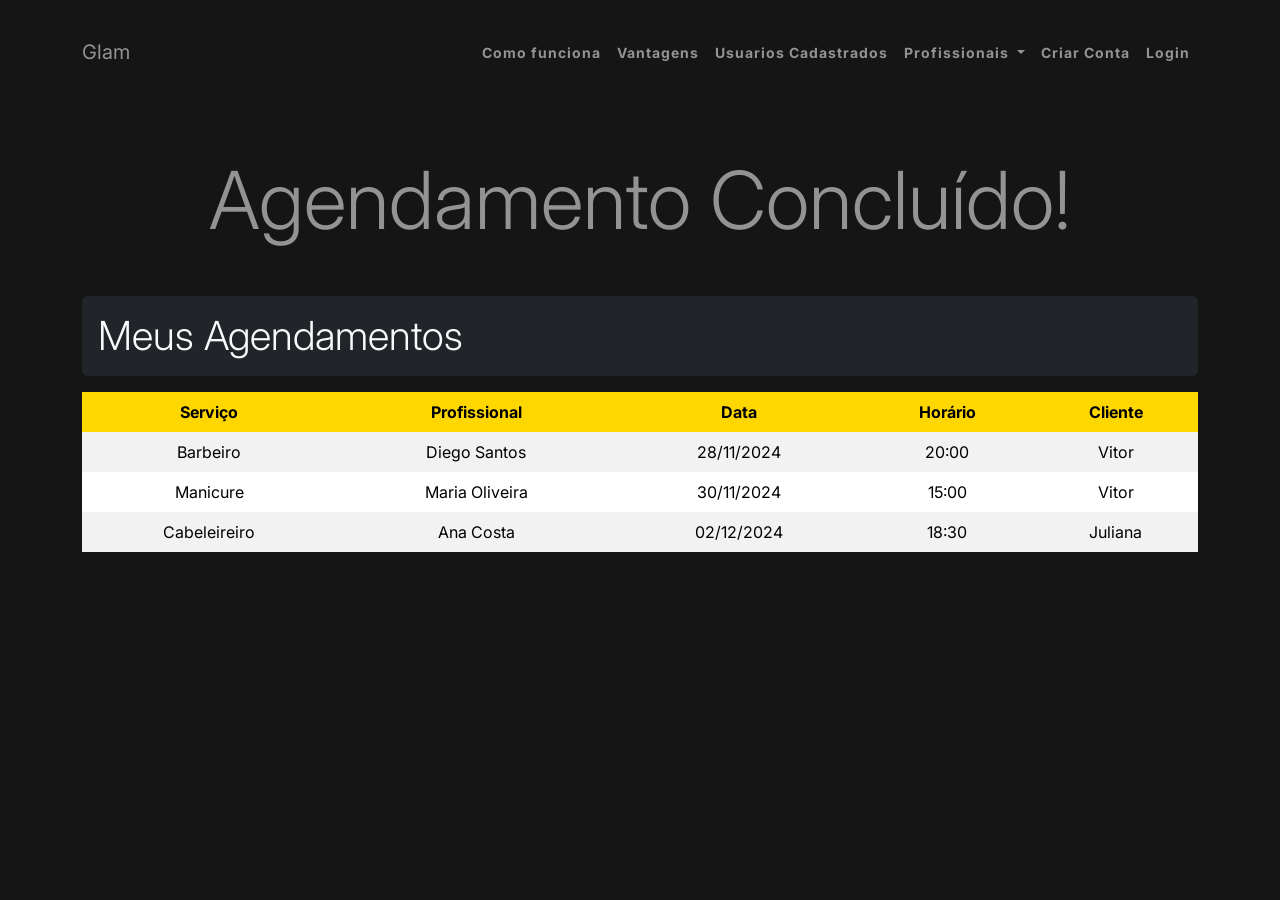
<file: concluido.html>
<!DOCTYPE html>
<html lang="en">

<head>
    <meta charset="UTF-8">
    <meta name="viewport" content="width=device-width, initial-scale=1.0">
    <title>Glam</title>

    <link rel="preconnect" href="https://fonts.googleapis.com">
    <link rel="preconnect" href="https://fonts.gstatic.com" crossorigin>
    <link
        href="https://fonts.googleapis.com/css2?family=Inter:ital,opsz,wght@0,14..32,100..900;1,14..32,100..900&display=swap"
        rel="stylesheet">

    <link rel="stylesheet" href="https://cdn.jsdelivr.net/npm/bootstrap-icons@1.11.3/font/bootstrap-icons.min.css">


    <link href="https://cdn.jsdelivr.net/npm/bootstrap@5.3.3/dist/css/bootstrap.min.css" rel="stylesheet"
        integrity="sha384-QWTKZyjpPEjISv5WaRU9OFeRpok6YctnYmDr5pNlyT2bRjXh0JMhjY6hW+ALEwIH" crossorigin="anonymous">

    <link rel="stylesheet" href="./css/style.css">
    <link rel="stylesheet" href="./css/footer.css">
</head>

<body>
    <!-- menu principal -->
    <header>

        <nav class="navbar navbar-expand-lg">
            <div class="container my-4">
                <a class="navbar-brand" href="index.html">Glam</a>
                <button class="navbar-toggler" type="button" data-bs-toggle="collapse"
                    data-bs-target="#navbarSupportedContent" aria-controls="navbarSupportedContent"
                    aria-expanded="false" aria-label="Toggle navigation">
                    <i class="bi bi-filter-right"></i>
                </button>
                <div class="collapse navbar-collapse" id="navbarSupportedContent">
                    <ul class="navbar-nav ms-auto mb-2 mb-lg-0">

                        <li class="nav-item">
                            <a class="nav-link" href="#about">Como funciona</a>
                        </li>

                        <li class="nav-item">
                            <a class="nav-link" href="#vantagens">Vantagens</a>
                        </li>

                        <li class="nav-item">
                            <a class="nav-link" href="usuarios.html">Usuarios Cadastrados</a>
                        </li>


                        <li class="nav-item dropdown">
                            <a class="nav-link dropdown-toggle" href="#" role="button" data-bs-toggle="dropdown"
                                aria-expanded="false">
                                Profissionais
                            </a>
                            <ul class="dropdown-menu">
                                <li><a class="dropdown-item" href="#barbeiros">Barbeiro</a></li>
                                <li>
                                    <hr class="dropdown-divider">
                                </li>
                                <li><a class="dropdown-item" href="#cabeleireiros">Cabeleireiro</a></li>
                                <li>
                                    <hr class="dropdown-divider">
                                </li>
                                <li><a class="dropdown-item" href="#manicure">Manicure</a></li>
                                <li>
                                    <hr class="dropdown-divider">
                                </li>
                                <li><a class="dropdown-item" href="#maquiadoras">Maquiador</a></li>
                            </ul>
                        </li>

                        <li>
                            <a class="nav-link" href="./CriarConta.html">Criar Conta</a>
                        </li>

                        <li class="nav-item">
                            <a class="nav-link" href="#" data-bs-toggle="modal" data-bs-target="#loginModal">Login</a>
                        </li>
                    </ul>

                </div>
            </div>
        </nav>

        <div class="modal fade" id="loginModal" tabindex="-1" aria-labelledby="exampleModalLabel" aria-hidden="true">
            <div class="modal-dialog">
                <div class="modal-content bg-dark">
                    <div class="modal-header">
                        <h1 class="modal-title fs-5 text-light" id="exampleModalLabel">Faça Seu Login</h1>
                        <button type="button" class="btn-close bg-white" data-bs-dismiss="modal"
                            aria-label="Close"></button>
                    </div>
                    <form action="" id="formLogin">
                        <div class="modal-body bg-dark">
                            <div class="row">
                                <div class="col-12">
                                    <label for="Usuario" class="form-label text-light">Usuário</label>
                                    <input type="text" id="usuario" class="input bg-dark text-light"
                                        placeholder="Escreva Aqui...">
                                </div>

                                <div class="col-12 my-3">
                                    <label for="senha" class="form-label text-light">Senha</label>
                                    <input type="password" id="senha" class="input bg-dark text-light"
                                        placeholder="Escreva Aqui...">
                                </div>

                            </div>
                        </div>
                        <div class="modal-footer bg-dark border-0">
                            <button type="submit" class="btn btn-warning" id="btnLogin">Fazer Login</button>
                        </div>
                    </form>
                </div>
            </div>
        </div>
    </header>


    <h1 class="display-1 d-flex justify-content-center my-5">Agendamento Concluído!</h1>

    <div class="container mt-5">
        <h2 class="display-6 bg-dark text-light p-3 rounded">Meus Agendamentos</h2>

        <table class="table table-striped table-hover text-center mt-3">
            <thead class="bg-secondary text-light">
                <tr>
                    <th>Serviço</th>
                    <th>Profissional</th>
                    <th>Data</th>
                    <th>Horário</th>
                    <th>Cliente</th>
                </tr>
            </thead>
            <tbody>
                <tr>
                    <td>Barbeiro</td>
                    <td>Diego Santos</td>
                    <td>28/11/2024</td>
                    <td>20:00</td>
                    <td>Vitor</td>
                </tr>
                <tr>
                    <td>Manicure</td>
                    <td>Maria Oliveira</td>
                    <td>30/11/2024</td>
                    <td>15:00</td>
                    <td>Vitor</td>
                </tr>
                <tr>
                    <td>Cabeleireiro</td>
                    <td>Ana Costa</td>
                    <td>02/12/2024</td>
                    <td>18:30</td>
                    <td>Juliana</td>
                </tr>
            </tbody>
        </table>
    </div>




    <script src="https://cdn.jsdelivr.net/npm/bootstrap@5.3.3/dist/js/bootstrap.bundle.min.js"
        integrity="sha384-YvpcrYf0tY3lHB60NNkmXc5s9fDVZLESaAA55NDzOxhy9GkcIdslK1eN7N6jIeHz" crossorigin="anonymous">
    </script>


    <script src="./js/profissionais.js"></script>


</body>

</html>
</file>
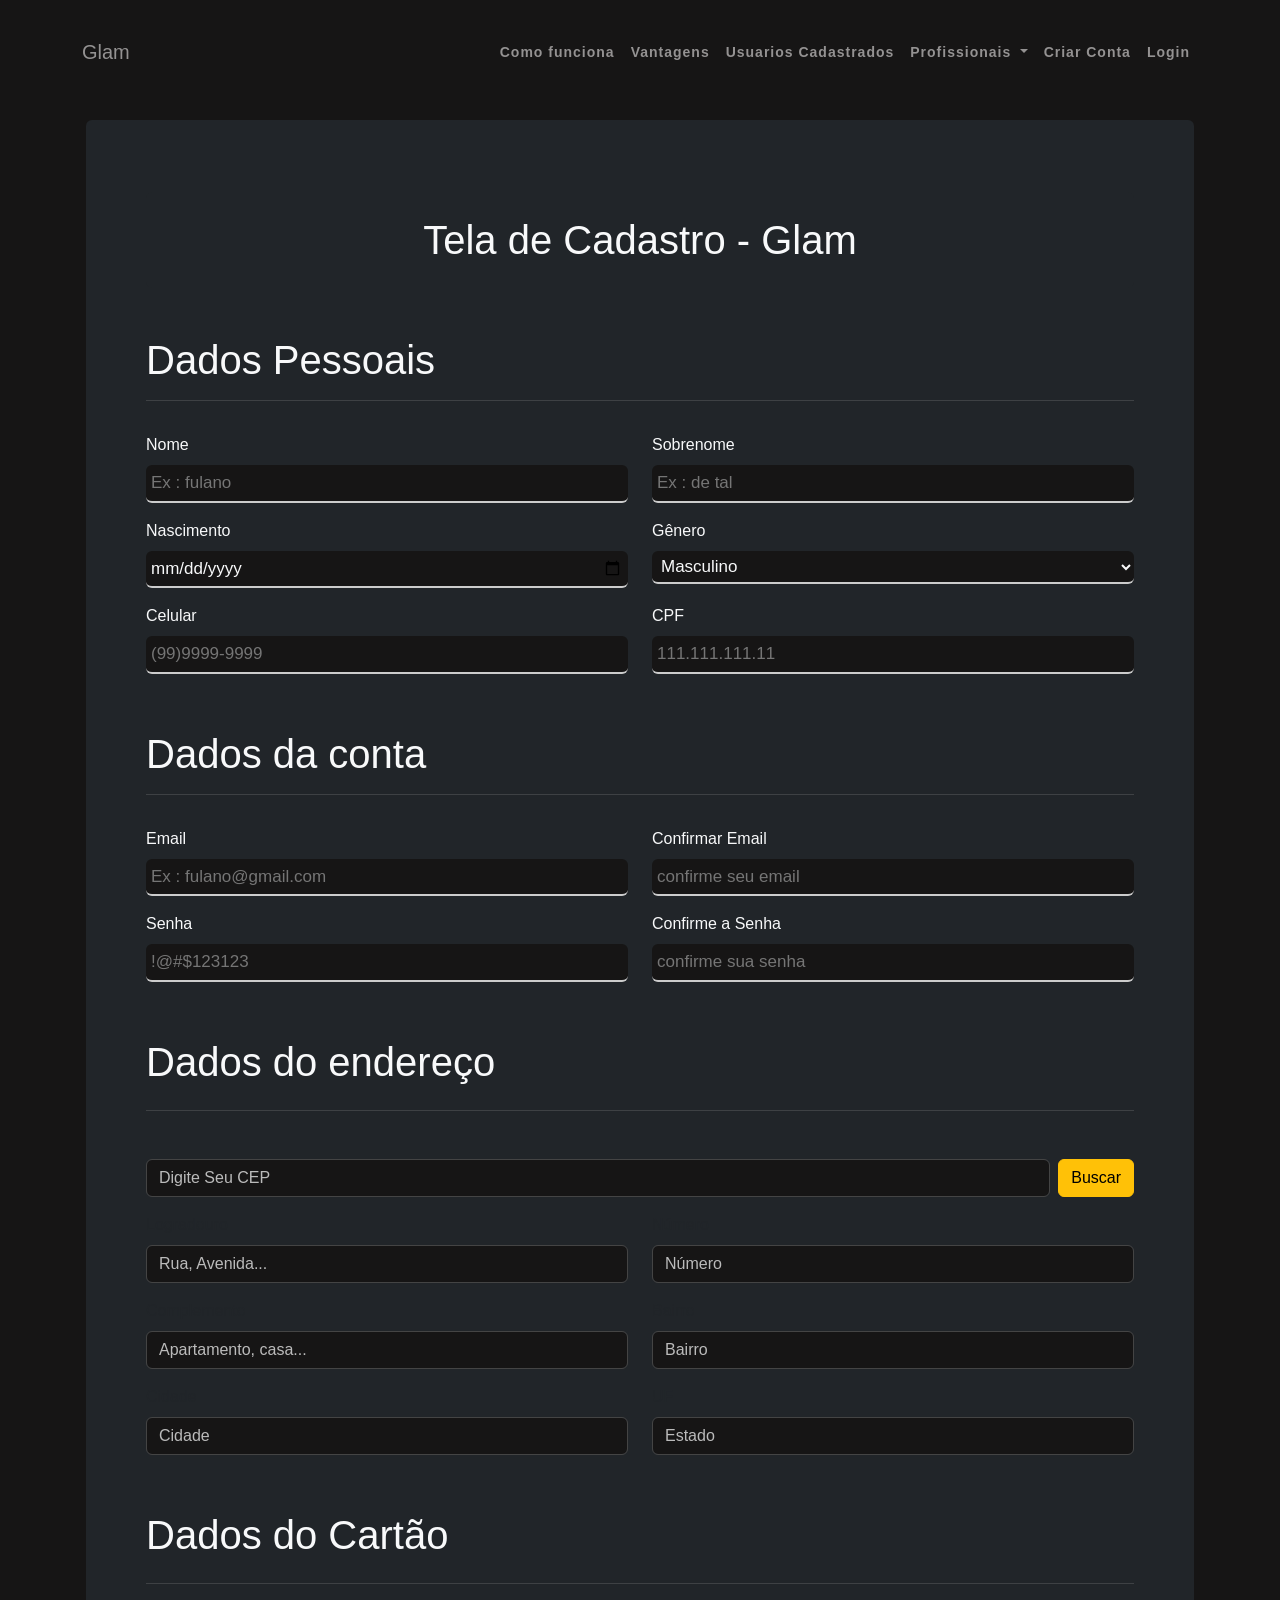
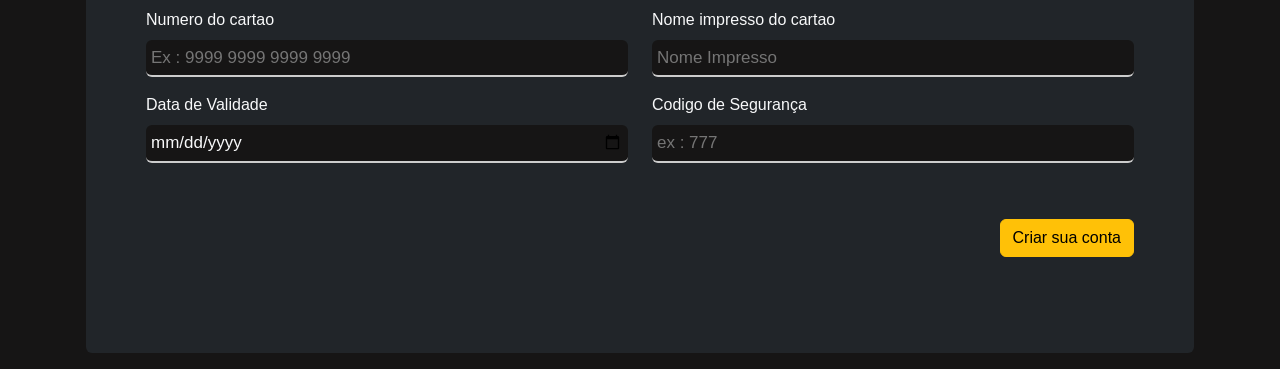
<file: CriarConta.html>
<!DOCTYPE html>
<html lang="en">

<head>
    <meta charset="UTF-8">
    <meta name="viewport" content="width=device-width, initial-scale=1.0">
    <title>Glam</title>

    <link href="https://cdn.jsdelivr.net/npm/bootstrap@5.3.3/dist/css/bootstrap.min.css" rel="stylesheet"
        integrity="sha384-QWTKZyjpPEjISv5WaRU9OFeRpok6YctnYmDr5pNlyT2bRjXh0JMhjY6hW+ALEwIH" crossorigin="anonymous">

    <link rel="stylesheet" href="./css/CriarConta.css">
</head>

<body>
    <!-- menu principal -->

    <header>

        <nav class="navbar navbar-expand-lg">
            <div class="container my-4">
                <a class="navbar-brand" href="index.html">Glam</a>
                <button class="navbar-toggler" type="button" data-bs-toggle="collapse"
                    data-bs-target="#navbarSupportedContent" aria-controls="navbarSupportedContent"
                    aria-expanded="false" aria-label="Toggle navigation">
                    <i class="bi bi-filter-right"></i>
                </button>
                <div class="collapse navbar-collapse" id="navbarSupportedContent">
                    <ul class="navbar-nav ms-auto mb-2 mb-lg-0">

                        <li class="nav-item">
                            <a class="nav-link" href="#about">Como funciona</a>
                        </li>

                        <li class="nav-item">
                            <a class="nav-link" href="#vantagens">Vantagens</a>
                        </li>

                        <li class="nav-item">
                            <a class="nav-link" href="usuarios.html">Usuarios Cadastrados</a>
                        </li>


                        <li class="nav-item dropdown">
                            <a class="nav-link dropdown-toggle" href="#" role="button" data-bs-toggle="dropdown"
                                aria-expanded="false">
                                Profissionais
                            </a>
                            <ul class="dropdown-menu">
                                <li><a class="dropdown-item" href="#barbeiros">Barbeiro</a></li>
                                <li>
                                    <hr class="dropdown-divider">
                                </li>
                                <li><a class="dropdown-item" href="#cabeleireiros">Cabeleireiro</a></li>
                                <li>
                                    <hr class="dropdown-divider">
                                </li>
                                <li><a class="dropdown-item" href="#manicure">Manicure</a></li>
                                <li>
                                    <hr class="dropdown-divider">
                                </li>
                                <li><a class="dropdown-item" href="#maquiadoras">Maquiador</a></li>
                            </ul>
                        </li>

                        <li>
                            <a class="nav-link" href="./CriarConta.html">Criar Conta</a>
                        </li>

                        <li class="nav-item">
                            <a class="nav-link" href="#" data-bs-toggle="modal" data-bs-target="#loginModal">Login</a>
                        </li>
                    </ul>

                </div>
            </div>
        </nav>

        <div class="modal fade" id="loginModal" tabindex="-1" aria-labelledby="exampleModalLabel" aria-hidden="true">
            <div class="modal-dialog">
                <div class="modal-content bg-dark">
                    <div class="modal-header">
                        <h1 class="modal-title fs-5 text-light" id="exampleModalLabel">Faça Seu Login</h1>
                        <button type="button" class="btn-close bg-white" data-bs-dismiss="modal"
                            aria-label="Close"></button>
                    </div>
                    <form action="" id="formLogin">
                        <div class="modal-body bg-dark">
                            <div class="row">
                                <div class="col-12">
                                    <label for="Usuario" class="form-label text-light">Usuário</label>
                                    <input type="text" id="usuario" class="input bg-dark text-light"
                                        placeholder="Escreva Aqui...">
                                </div>

                                <div class="col-12 my-3">
                                    <label for="senha" class="form-label text-light">Senha</label>
                                    <input type="password" id="senha" class="input bg-dark text-light"
                                        placeholder="Escreva Aqui...">
                                </div>

                            </div>
                        </div>
                        <div class="modal-footer bg-dark border-0">
                            <button type="submit" class="btn btn-warning" id="btnLogin">Fazer Login</button>
                        </div>
                    </form>
                </div>
            </div>
        </div>
    </header>


    <section class="container p-3">

        <div class="bg-dark rounded p-5">

            <div class="container my-4">

                <h1 class="display-6 text-light bg-dark p-4 rounded text-center">Tela de Cadastro - Glam</h1>

                <form action="" class="my-5" id="criarConta">
                    <div class="mb-4">
                        <h4 class=" display-6 my-3 text-light">Dados Pessoais</h4>
                        <hr>
                    </div>

                    <div class="row row-cols-1 row-cols-md-2 row-cols-3">

                        <div class="col my-2">
                            <label for="nome" class="form-label text-light">Nome</label>
                            <input type="text" name="nome" id="nome" class="input text-light rounded"
                                placeholder="Ex : fulano" maxlength="60" required>
                        </div>

                        <div class="col my-2">
                            <label for="sobrenome" class="form-label text-light">Sobrenome</label>
                            <input type="text" name="sobrenome" id="sobrenome" class="input rounded text-light"
                                placeholder="Ex : de tal" maxlength="60" required>
                        </div>

                        <div class="col my-2">
                            <label for="nascimento" class="form-label text-light">Nascimento</label>
                            <input type="date" class="input rounded text-light" name="nascimento" id="nascimento"
                                maxlength="10" required placeholder="02/08/1992">
                        </div>

                        <div class="col my-2">
                            <label for="genero" class="form-label text-light">Gênero</label>
                            <select name="genero" id="genero" class="input rounded text-light">
                                <option class="text-light" value="">Masculino</option>
                                <option class="text-light" value="">Feminino</option>
                                <option class="text-light" value="">Prefiro não declarar</option>
                            </select>
                        </div>

                        <div class="col my-2">
                            <label for="celular" class="form-label text-light">Celular</label>
                            <input type="text" name="celular" id="celular" class="input text-light rounded"
                                placeholder="(99)9999-9999" maxlength="16" required>
                        </div>

                        <div class="col my-2">
                            <label for="cpf" class="form-label text-light">CPF</label>
                            <input type="text" name="cpf" id="cpf" class="input text-light rounded"
                                placeholder="111.111.111.11" maxlength="14" required>
                        </div>

                    </div>
                    <div class="mb-4">
                        <h4 class="mt-5 display-6 my-3 text-light">Dados da conta</h4>
                        <hr>
                    </div>

                    <div class="row row-cols-1 row-cols-md-2">
                        <div class="col my-2">
                            <label for="email" class="form-label text-light">Email</label>
                            <input type="email" name="email" id="email" class="input text-light rounded"
                                placeholder="Ex : fulano@gmail.com" required>
                        </div>

                        <div class="col my-2">
                            <label for="confirmemail" class="form-label text-light">Confirmar Email</label>
                            <input type="email" name="confirmemail" id="confirmemail" class="input text-light rounded"
                                placeholder="confirme seu email" required>
                        </div>

                        <div class="col my-2">
                            <label for="senha" class="form-label text-light">Senha</label>
                            <input type="password" name="senha" id="senha" class="input text-light rounded"
                                placeholder="!@#$123123" minlength="8" maxlength="20" required>
                        </div>

                        <div class="col my-2">
                            <label for="senha" class="form-label text-light">Confirme a Senha</label>
                            <input type="password" name="senha" id="senha" class="input text-light rounded"
                                placeholder="confirme sua senha" minlength="8" maxlength="20" required>
                        </div>

                    </div>
                    <div class="mb-5">
                        <h4 class="mt-5 display-6 my-3 text-light mb-4">Dados do endereço</h4>
                        <hr>

                    </div>

                    <div class="my-2 d-flex align-items-center">
                        <input type="number" name="cep" id="cep" class="form-control text-dark rounded"
                            placeholder="Digite Seu CEP" maxlength="9" required>
                        <button class="btn btn-warning ms-2" type="button" id="btnCEP">Buscar</button>
                    </div>

                    <div class="row row-cols-1 row-cols-md-2">

                        <div class="col my-2">
                            <label for="logradouro" class="form-label text-dark">Logradouro</label>
                            <input type="text" name="logradouro" id="logradouro" class="form-control text-dark rounded"
                                placeholder="Rua, Avenida..." maxlength="60" required>
                        </div>

                        <div class="col my-2">
                            <label for="numero" class="form-label text-dark">Número</label>
                            <input type="text" name="numero" id="numero" class="form-control text-dark rounded"
                                placeholder="Número" maxlength="10" required>
                        </div>

                        <div class="col my-2">
                            <label for="complemento" class="form-label text-dark">Complemento</label>
                            <input type="text" class="form-control text-dark rounded" name="complemento"
                                placeholder="Apartamento, casa..." id="complemento">
                        </div>

                        <div class="col my-2">
                            <label for="bairro" class="form-label text-dark">Bairro</label>
                            <input type="text" class="form-control text-dark rounded" name="bairro" id="bairro"
                                placeholder="Bairro">
                        </div>

                        <div class="col my-2">
                            <label for="cidade" class="form-label text-dark">Cidade</label>
                            <input type="text" name="cidade" id="cidade" class="form-control text-dark rounded"
                                placeholder="Cidade" maxlength="30" required>
                        </div>

                        <div class="col my-2">
                            <label for="uf" class="form-label text-dark">UF</label>
                            <input type="text" name="uf" id="uf" class="form-control text-dark rounded"
                                placeholder="Estado" maxlength="2" required>
                        </div>
                    </div>

                    <h4 class="mt-5 mb-4 display-6 my-3 text-light">Dados do Cartão</h4>
                    <hr>


                    <div class="row row-cols-1 row-cols-md-2">
                        <div class="col my-2">
                            <label for="numerocard" class="form-label text-light">Numero do cartao</label>
                            <input type="text" name="numerocard" id="numerocard" class="input text-light rounded"
                                placeholder="Ex : 9999 9999 9999 9999" required maxlength="16">
                        </div>

                        <div class="col my-2">
                            <label for="nomeImpresso" class="form-label text-light">Nome impresso do cartao</label>
                            <input type="text" name="nomeImpresso" id="nomeImpresso" class="input text-light rounded"
                                placeholder="Nome Impresso" required>
                        </div>

                        <div class="col my-2">
                            <label for="validade" class="form-label text-light">Data de Validade</label>
                            <input type="date" class="input text-light rounded" name="validade" id="validade">
                        </div>

                        <div class="col my-2">
                            <label for="codigo" class="form-label text-light">Codigo de Segurança</label>
                            <input type="password" name="codigo" id="codigo" class="input text-light rounded"
                                placeholder="ex : 777" maxlength="3" required>
                        </div>
                    </div>
                    <div class="d-flex my-5 justify-content-end">
                        <button type="submit" class="btn btn-warning">
                            Criar sua conta <i class="bi bi-person-fill-add"></i>
                        </button>
                    </div>



                </form>
            </div>
        </div>
    </section>
    <script src="./js/criarConta.js"></script>
    <script src="https://cdn.jsdelivr.net/npm/bootstrap@5.3.0/dist/js/bootstrap.bundle.min.js"></script>
    <script src="./js/buscarCep.js"></script>
</body>

</html>
</file>
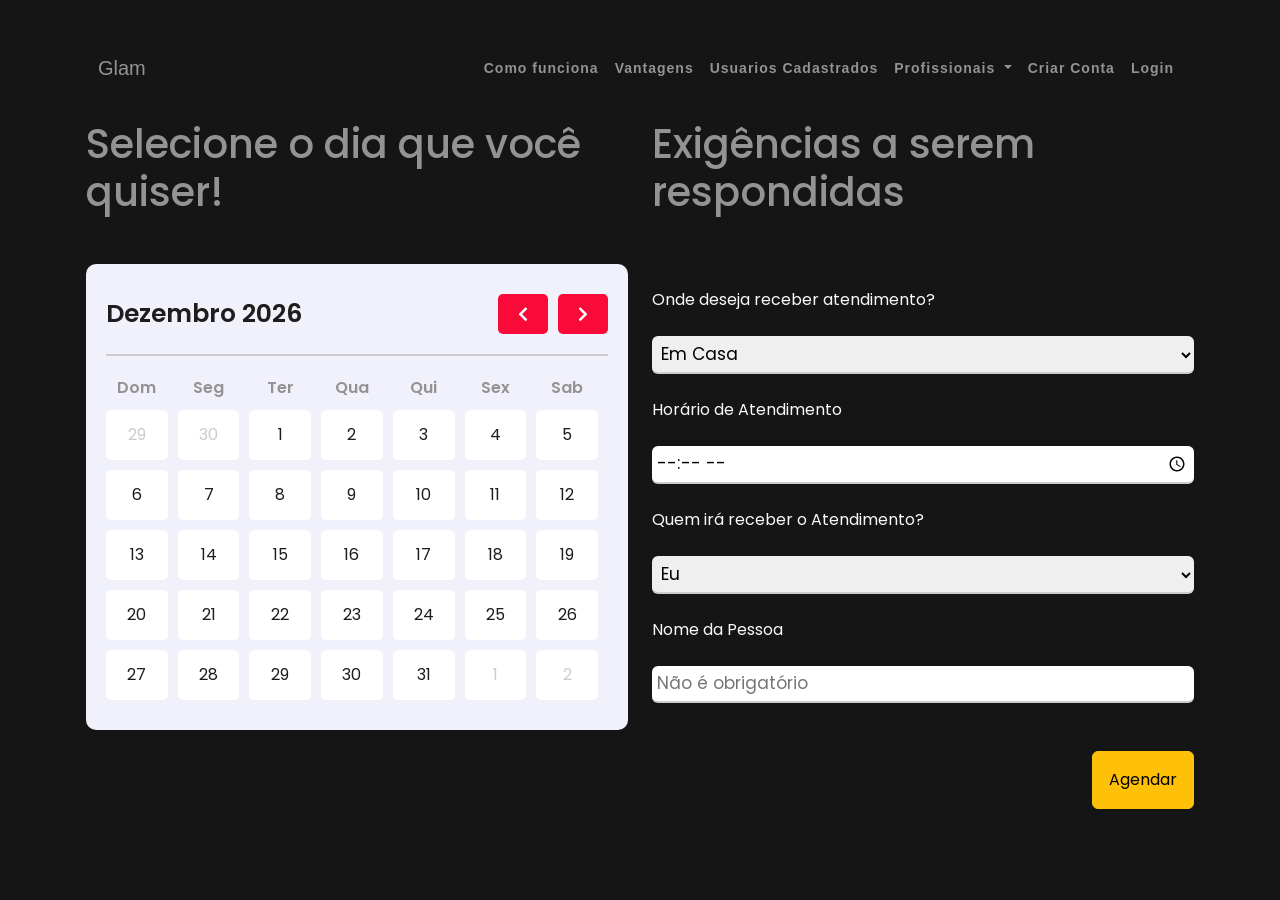
<file: reservar.html>
<!DOCTYPE html>
<html lang="en">

<head>
  <meta charset="UTF-8">
  <meta name="viewport" content="width=device-width, initial-scale=1.0">
  <title>Glam</title>

  <link href="https://cdn.jsdelivr.net/npm/bootstrap@5.3.3/dist/css/bootstrap.min.css" rel="stylesheet"
    integrity="sha384-QWTKZyjpPEjISv5WaRU9OFeRpok6YctnYmDr5pNlyT2bRjXh0JMhjY6hW+ALEwIH" crossorigin="anonymous">
  <link rel="stylesheet" href="https://cdnjs.cloudflare.com/ajax/libs/font-awesome/5.15.4/css/all.min.css">

  <link rel="stylesheet" href="./css/style.css">
  <link rel="stylesheet" href="./css/app.css">
</head>

<body>
  <!-- menu principal -->

  <section class="container p-3">
    <header>

      <nav class="navbar navbar-expand-lg">
        <div class="container my-4">
          <a class="navbar-brand" href="#">Glam</a>
          <button class="navbar-toggler" type="button" data-bs-toggle="collapse"
            data-bs-target="#navbarSupportedContent" aria-controls="navbarSupportedContent" aria-expanded="false"
            aria-label="Toggle navigation">
            <i class="bi bi-filter-right"></i>
          </button>
          <div class="collapse navbar-collapse" id="navbarSupportedContent">
            <ul class="navbar-nav ms-auto mb-2 mb-lg-0">

              <li class="nav-item">
                <a class="nav-link" href="#about">Como funciona</a>
              </li>

              <li class="nav-item">
                <a class="nav-link" href="#vantagens">Vantagens</a>
              </li>

              <li class="nav-item">
                <a class="nav-link" href="usuarios.html">Usuarios Cadastrados</a>
              </li>


              <li class="nav-item dropdown">
                <a class="nav-link dropdown-toggle" href="#" role="button" data-bs-toggle="dropdown"
                  aria-expanded="false">
                  Profissionais
                </a>
                <ul class="dropdown-menu">
                  <li><a class="dropdown-item" href="#barbeiros">Barbeiro</a></li>
                  <li>
                    <hr class="dropdown-divider">
                  </li>
                  <li><a class="dropdown-item" href="#cabeleireiros">Cabeleireiro</a></li>
                  <li>
                    <hr class="dropdown-divider">
                  </li>
                  <li><a class="dropdown-item" href="#manicure">Manicure</a></li>
                  <li>
                    <hr class="dropdown-divider">
                  </li>
                  <li><a class="dropdown-item" href="#maquiadoras">Maquiador</a></li>
                </ul>
              </li>

              <li>
                <a class="nav-link" href="./CriarConta.html">Criar Conta</a>
              </li>

              <li class="nav-item">
                <a class="nav-link" href="#" data-bs-toggle="modal" data-bs-target="#loginModal">Login</a>
              </li>
            </ul>

          </div>
        </div>
      </nav>

      <div class="modal fade" id="loginModal" tabindex="-1" aria-labelledby="exampleModalLabel" aria-hidden="true">
        <div class="modal-dialog">
          <div class="modal-content bg-dark">
            <div class="modal-header">
              <h1 class="modal-title fs-5 text-light" id="exampleModalLabel">Faça Seu Login</h1>
              <button type="button" class="btn-close bg-white" data-bs-dismiss="modal" aria-label="Close"></button>
            </div>
            <form action="" id="formLogin">
              <div class="modal-body bg-dark">
                <div class="row">
                  <div class="col-12">
                    <label for="Usuario" class="form-label text-light">Usuário</label>
                    <input type="text" id="usuario" class="input bg-dark text-light" placeholder="Escreva Aqui...">
                  </div>

                  <div class="col-12 my-3">
                    <label for="senha" class="form-label text-light">Senha</label>
                    <input type="password" id="senha" class="input bg-dark text-light" placeholder="Escreva Aqui...">
                  </div>

                </div>
              </div>
              <div class="modal-footer bg-dark border-0">
                <button type="submit" class="btn btn-warning" id="btnLogin">Fazer Login</button>
              </div>
            </form>
          </div>
        </div>
      </div>
    </header>



    <div class="row">
      <div class="col-md-6">

        <h1>Selecione o dia que você quiser!</h1>

        <div class="calendar my-5">
          <div class="header">
            <div class="month"></div>
            <div class="btns">
              <div class="btn prev-btn">
                <i class="fas fa-chevron-left"></i> <!-- Ícone de seta para a esquerda -->
              </div>
              <div class="btn today-btn">
                <i class="fas fa-calendar-day"></i> <!-- Ícone para o botão hoje -->
              </div>
              <div class="btn next-btn">
                <i class="fas fa-chevron-right"></i> <!-- Ícone de seta para a direita -->
              </div>
            </div>
          </div>
          <div class="weekdays">
            <div class="day">Dom</div>
            <div class="day">Seg</div>
            <div class="day">Ter</div>
            <div class="day">Qua</div>
            <div class="day">Qui</div>
            <div class="day">Sex</div>
            <div class="day">Sab</div>
          </div>
          <div class="days">
            <!-- lets add days using js -->
          </div>
        </div>
      </div>
      <div class="col-md-6">
        <h1 class="mb-5">Exigências a serem respondidas</h1>

        <form action="">

          <label for="local" class="form-label text-light my-4">Onde deseja receber atendimento?</label>
          <select name="local" id="local" class="input rounded">
            <option value="">Em Casa</option>
            <option value="">No local de Trabalho</option>
          </select>

          <label for="Horario" class="my-4 form-label text-light">Horário de Atendimento</label>
          <input type="time" name="horario" id="horario" class="input rounded" placeholder="13:50" maxlength="4"
            required>

          <label for="local" class="form-label text-light my-4">Quem irá receber o Atendimento?</label>
          <select name="local" id="local" class="input rounded">
            <option value="">Eu</option>
            <option value="">Outra pessoa</option>
          </select>

          <label for="Horario" class="my-4 form-label text-light">Nome da Pessoa</label>
          <input type="text" name="horario" id="horario" class="input rounded" placeholder="Não é obrigatório"
            maxlength="30">

          <div class="d-flex justify-content-end my-5">
            <a href="concluido.html" class="btn btn-warning p-3">Agendar</a>
          </div>

        </form>

      </div>

    </div>

    <script src="https://cdn.jsdelivr.net/npm/bootstrap@5.3.3/dist/js/bootstrap.bundle.min.js"
      integrity="sha384-YvpcrYf0tY3lHB60NNkmXc5s9fDVZLESaAA55NDzOxhy9GkcIdslK1eN7N6jIeHz" crossorigin="anonymous">
    </script>

    <script src="./js/app.js"></script>


</body>

</html>
</file>
<file: css/style.css>
:root {
  --color-black: #161515;
  --color-black-100: #949292;
  --color-light: #FFFFFF;
  --bg-card: #111316;
}

body {
  font-family: "Inter", sans-serif;
  background-color: var(--color-black);
  color: var(--color-black-100) !important;
}
  
.cor,
.about {
  min-height: 100vh;
}


.about .row div {
  transition: .5s;
}

.about .row div:hover {
  scale: .95;
}

.bg-card {
  background-color: var(--bg-card);
  display: flex;
}

.navbar-toggler {
  border: 1px solid var(--color-black-100);
  box-shadow: none !important;
}

.bi-filter-right {
  color: var(--color-black-100);
  font-weight: 900;
}

.navbar-brand,
.nav-link {
  color: var(--color-black-100) !important;
  font-family: "Inter", sans-serif;

}

.navbar-nav a {
  font-size: 14px;
  color: var(--color-black-100) !important;
  font-weight: 700;
  letter-spacing: 1px;
  transition: .5s;
  font-family: "Inter", sans-serif;
}

.navbar-nav a:hover {

  color: rgb(235, 231, 8) !important;
}


.grid-img {
  display: grid;
  grid-template-columns: repeat(4, minmax(auto, 1fr));
  /* row-gap: 10px;
    column-gap: 20px; */
  max-height: 85vh;
  overflow-y: hidden;
  padding: 0 !important;
}

.grid-img img {
  width: 100%;
  display: block;
}

.grid-opacity {
  opacity: 1;
  animation: grid-meu-0 15s ease-in-out infinite;
}

.grid-not-opacity {
  opacity: 0;
  animation: grid-meu-1 15s ease-in-out infinite;
}

@keyframes grid-meu-0 {
  0% {
    filter: grayscale(1);
    opacity: 0;
  }

  50% {
    filter: grayscale(0);
    opacity: 1;
  }

  100% {
    filter: grayscale(1);
    opacity: 0;
  }
}

@keyframes grid-meu-1 {
  0% {
    filter: grayscale(1);
    opacity: 1;
  }

  50% {
    filter: grayscale(0);
    opacity: 0;
  }

  100% {
    filter: grayscale(1);
    opacity: 1;
  }
}


@media(width <=900px) {
  .navbar-nav a {
    border-bottom: 1px dotted var(--color-light);
    padding: 8px 0;
    margin: 5px 0;

  }


  .grid {
    grid-template-columns: 1fr;
    max-height: 500vh;
  }

  .grid-opacity {
    opacity: 1;
  }
}


.about i {
  font-size: 60px;
}


.input {
  width: 100%;
  border: 0;
  border-bottom: 2px solid #ccc;
  padding: 5px;
  font-size: 17px;
}


.Contate-nos {
  text-decoration: none;
  color: black;
  padding: 12px;
  transition: .5s;
}

.card-img-top {
  align-items: center !;
}

.card img {
  width: 240px;
  height: 240px;
}

#portfolioImages img {
  max-width: 100%;
  border-radius: 5px;
}

.concluido {
  margin-top: 40px;
  display: flex;
}

.modal-header {
  border-bottom: none;
  margin-bottom: 0;
}

#titulo {
  color: #fff;
  /* Título em preto */
}

.btn-close {
  background-color: #fff;

}

.modal-body {
  padding: 20px;
}

.modal-img1,
.modal-img2,
.modal-img3,
.modal-img4 {
  width: 100%;
  height: 100px;
}

.bg-warning {
  background-color: #FFD700 !important;
  color: #000000;
}

.table th,
.table td {
  border: none;
}

.table th {
  background-color: #FFD700;
  color: #000000;
}

.img-ti {
  margin-top: 50px;
  height: 300px;
  width: 500px;
}

.texto-quemsomos {
  margin-top: 150px;
}

.concluidos {
  margin-top: 120px;
  display: flex;
  justify-content: center;
}

.img-user {
  width: 150px;
  border-radius: 100px;
}

.card-imgg-top{
  object-fit: cover;
  height: 200px;
  border-radius: 10px;
  margin-bottom: 25px;
}

.user .row div {
  transition: .5s;
}

.user .row div:hover{
  scale: .97;
}

@media screen and (max-width: 1020px) {
  
}
</file>
<file: css/footer.css>
:root {
    --color-neutral-0: #0e0c0c;
    --color-neutral-10: #171717;
    --color-neutral-30: #585451;
    --color-neutral-40: #f5f5f5;

}

* {
    font-family: 'Inter', sans-serif;
    margin: 0;
    padding: 0;
    box-sizing: border-box;
}

main {
    height: 80vh;
}



footer {
    width: 100%;
    color: var(--color-neutral-10);
}

#footer_content {
    background-color: var(--color-neutral-30);
    display: grid;
    grid-template-columns: repeat(3, 1fr);
    padding: 3rem 3.5rem;
}

#footer_contacts h1 {
    margin-bottom: 0.75rem;
}

#footer_social_media {
    display: flex;
    gap: 2rem;
    margin-top: 1.5rem;
}

#footer_social_media .footer-link {
    display: flex;
    align-items: center;
    justify-content: center;
    height: 2.5rem;
    width: 2.5rem;
    border-radius: 50%;
    transition: all 0.4s;
    background-color: #0e0c0c;
}

#footer_social_media .footer-link i {
    font-size: 1.25rem;
}



.footer-list {
    display: flex;
    flex-direction: column;
    gap: 0.75rem;
    list-style: none;
}


@media screen and (max-width: 768px) {
    #footer_content {
        grid-template-columns: repeat(2, 1fr);
        gap: 2rem;
    }
}

@media screen and (max-width: 426px) {
    #footer_content {
        grid-template-columns: repeat(1, 1fr);
        padding: 3rem 2rem;
    }
}

.footer-lost {
    text-decoration: none;
    color: #fff;
    transition: .5s;
    font-family: "Inter", sans-serif;
    list-style: none;
}

.footer-lost:hover {
    color: rgb(235, 231, 8);
}



.footer-link {
    color: white;
}
</file>
<file: css/CriarConta.css>
:root {
    --color-black: #161515;
    --color-black-100: #949292;
    --color-light: #FFFFFF;
}



.navbar-brand {
    color: var(--color-black-100) !important;
}

body,
a {
    font-family: "Inter", sans-serif;
    background-color: var(--color-black);
    color: var(--color-black-100) !important;
}

.navbar-nav a {
    font-size: 14px;
    font-weight: 700;
    letter-spacing: 1px;
    transition: .5s;
}

.navbar-nav a:hover {

    color: rgb(235, 231, 8) !important;
}

.input {
    width: 100%;
    background-color: var(--color-black);
    border: 0;
    border-bottom: 2px solid #ccc;
    padding: 5px;
    font-size: 17px;

}

.form-control {
    background-color: var(--color-black);
    color: #fff !important;
    border: 1px solid #444;
}

.form-control:focus {
    background-color: var(--color-black);
    color: #fff;
    border: 1px solid #666;
    box-shadow: none;
}



.form-control::placeholder {
    color: #bbb;

}
</file>
<file: css/app.css>
@import url(https://fonts.googleapis.com/css?family=Poppins:100,100italic,200,200italic,300,300italic,regular,italic,500,500italic,600,600italic,700,700italic,800,800italic,900,900italic);

:root {
  --primary-color: #f90a39;
  --text-color: #1d1d1d;
  --bg-color: #f1f1fb;
}

* {
  margin: 0;
  padding: 0;
  box-sizing: border-box;
  font-family: "Poppins", sans-serif;
  max-height: 100vh;
}

.container {
  width: 100%;

  align-items: center;
  justify-content: center;
}

.calendar {
  width: 100%;
  max-width: 600px;
  padding: 30px 20px;
  border-radius: 10px;
  background-color: var(--bg-color);
}

.calendar .header {
  display: flex;
  justify-content: space-between;
  align-items: center;
  margin-bottom: 20px;
  padding-bottom: 20px;
  border-bottom: 2px solid #ccc;
}

.calendar .header .month {
  display: flex;
  align-items: center;
  font-size: 25px;
  font-weight: 600;
  color: var(--text-color);
}

.calendar .header .btns {
  display: flex;
  gap: 10px;
}

.calendar .header .btns .btn {
  width: 50px;
  height: 40px;
  display: flex;
  align-items: center;
  justify-content: center;
  border-radius: 5px;
  color: #fff;
  background-color: var(--primary-color);
  font-size: 16px;
  cursor: pointer;
  transition: all 0.3s;
}

.calendar .header .btns .btn:hover {
  background-color: #db0933;
  transform: scale(1.05);
}

.weekdays {
  display: flex;
  gap: 10px;
  margin-bottom: 10px;
}

.weekdays .day {
  width: calc(100% / 7 - 10px);
  text-align: center;
  font-size: 16px;
  font-weight: 600;
}

.days {
  display: flex;
  flex-wrap: wrap;
  gap: 10px;
}

.days .day {
  width: calc(100% / 7 - 10px);
  height: 50px;
  display: flex;
  align-items: center;
  justify-content: center;
  border-radius: 5px;
  font-size: 16px;
  font-weight: 400;
  color: var(--text-color);
  background-color: #fff;
  transition: all 0.3s;
}

.days .day:not(.next):not(.prev):hover {
  color: #fff;
  background-color: var(--primary-color);
  transform: scale(1.05);
}

.days .day.today {
  color: #fff;
  background-color: var(--primary-color);
}

.days .day.next,
.days .day.prev {
  color: #ccc;
}

.days .day.selected {
  background-color: #f90a39;
  /* Ajuste conforme sua paleta de cores */
  color: white;
  border: 2px solid #db0933;
  /* Opcional: adicione um destaque */
}

.calendar .header .btns .btn i {
  font-size: 16px;
  pointer-events: none;
}
</file>
